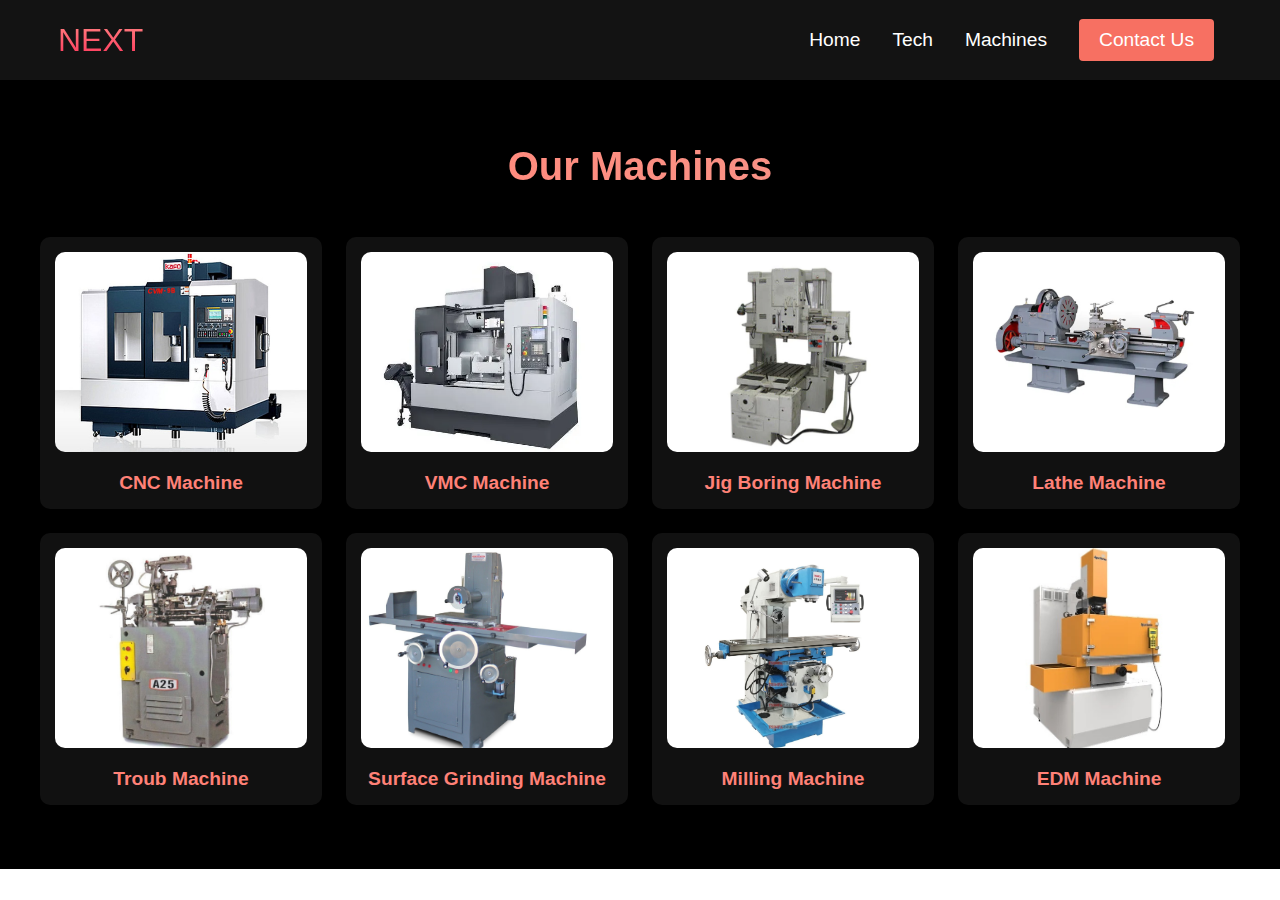
<file: Fourtech/target/classes/static/machines.html>
<!DOCTYPE html>
<html lang="en">
<head>
    <meta charset="UTF-8">
    <meta name="viewport" content="width=device-width, initial-scale=1.0">
    <title>Machines Section</title>
    <link rel="stylesheet" href="styles.css">
</head>
<body>
    <nav class="navbar">
        <div class="navbar__container">
          <a href="/" id="navbar__logo"><i class="fas fa-gem"></i>NEXT</a>
          <div class="navbar__toggle" id="mobile-menu">
            <span class="bar"></span> <span class="bar"></span>
            <span class="bar"></span>
          </div>
          <ul class="navbar__menu">
            <li class="navbar__item">
              <a href="/" class="navbar__links">Home</a>
            </li>
            <li class="navbar__item">
              <a href="/tech.html" class="navbar__links">Tech</a>
            </li>
            <li class="navbar__item">
              <a href="machines.html" class="navbar__links">Machines</a>
            </li>
            <li class="navbar__btn"><a href="/" class="button">Contact Us</a></li>
          </ul>
        </div>
      </nav>
 <section class="machines" id="machines">
        <h2>Our Machines</h2>
        <div class="machine-grid">
            <div class="machine-card" onclick="openLightbox('images/cnc.jpg')">
                <img src="images/cnc.jpg" alt="CNC Machine">
                <h3>CNC Machine</h3>
                <p class="machine-desc">CNC machines automate machining with precision.
                <br><br>Products: steel aerospace parts, metal automotive components, wooden decorations and plastic consumer goods pieces.</p>
            </div>   
            <div class="machine-card" onclick="openLightbox('images/vmc.jpg')">
                <img src="images/vmc.jpg" alt="VMC Machine">
                <h3>VMC Machine</h3>
                <p class="machine-desc">VMC machines perform precise milling, drilling, and tapping operations.<br>
                   <br> Products: Automotive components, aerospace parts, medical implants, industrial molds, and consumer electronics casings.</p>
            </div>
            <div class="machine-card" onclick="openLightbox('images/jig.jpg')">
                <img src="images/jig3.jpg" alt="Jig Boring Machine">
                <h3>Jig Boring Machine</h3>
                <p class="machine-desc">Jig boring machines ensure high-precision hole enlargement and alignment.<br>
                    <br> Products: Aerospace components, engine blocks, die molds, precision fixtures, and machine tool parts.</p>
            </div>   
            <div class="machine-card" onclick="openLightbox('images/lathe.jpg')">
                <img src="images/lathe.jpg" alt="Lathe Machine">
                <h3>Lathe Machine</h3>
                <p class="machine-desc">Lathe machines shape materials by rotating them against a cutting tool.<br>
                    <br> Products: Shafts, bushings, nuts, bolts, machine spindles, and automotive parts.</p>
            </div>
            <div class="machine-card" onclick="openLightbox('images/troub.jpg')">
                <img src="images/troub.jpg" alt="Troub Machine">
                <h3>Troub Machine</h3>
                <p class="machine-desc">Troub machines perform precision turning and boring operations<br>
                    <br> Products: Small mechanical parts, intricate aerospace components, and fine-threaded fasteners.</p>
            </div>
            <div class="machine-card" onclick="openLightbox('images/surface.jpg')">
                <img src="images/surface.jpg" alt="Surface Grinding Machine">
                <h3>Surface Grinding Machine</h3>
                <p class="machine-desc">Surface grinding machines refine surfaces with high precision and smoothness.<br>
                    <br> Products: Dies, gauges, automotive parts, metal plates, and industrial tools.</p>
            </div>
            <div class="machine-card" onclick="openLightbox('images/milling.jpg')">
                <img src="images/milling.jpg" alt="Milling Machine">
                <h3>Milling Machine</h3>
                <p class="machine-desc">Milling machines cut, shape, and drill materials with rotating cutters.<br>
                    <br> Products: Engine parts, molds, gears, brackets, and precision tooling</p>
            </div>
            <div class="machine-card" onclick="openLightbox('images/edm.jpg')">
                <img src="images/edm.jpg" alt="EDM Machine">
                <h3>EDM Machine</h3>
                <p class="machine-desc">EDM machines shape hard metals using electrical sparks.<br>
                    <br> Products: Injection molds, aerospace turbine blades, medical implants, and complex dies.</p>
            </div>
        </div>
    </section>
<!-- Lightbox (Image Preview) -->
<div id="lightbox" class="lightbox" onclick="closeLightbox()">
    <span class="close-btn">&times;</span>
    <img id="lightbox-img">
</div>


    <script src="app.js"></script>
</body>
</html>
</file>
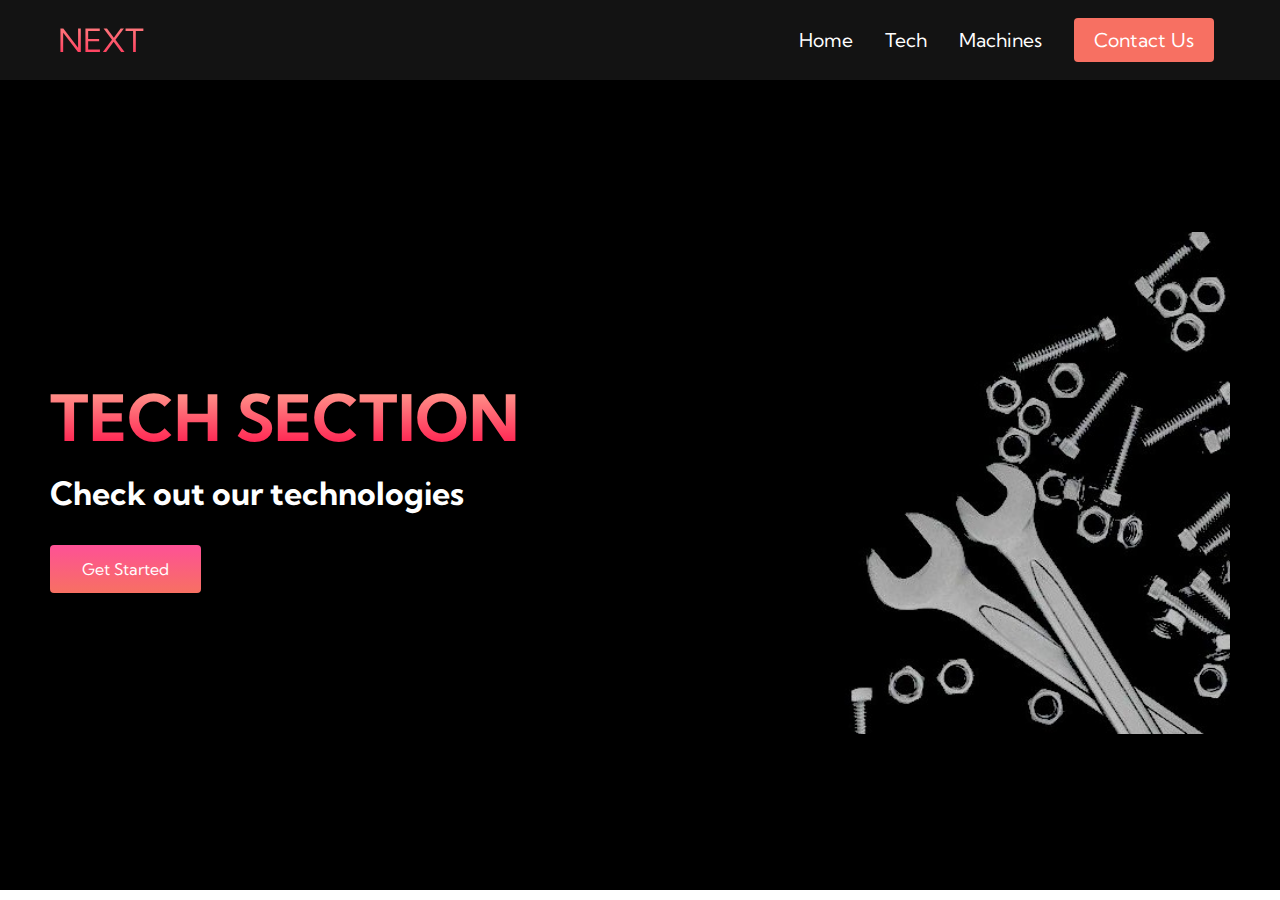
<file: Fourtech/target/classes/static/tech.html>
<!DOCTYPE html>
<html lang="en">
  <head>
    <meta charset="UTF-8" />
    <meta name="viewport" content="width=device-width, initial-scale=1.0" />
    <title>HTML CSS Website</title>
    <link rel="stylesheet" href="styles.css" />
    <link
      rel="stylesheet"
      href="https://use.fontawesome.com/releases/v5.14.0/css/all.css"
      integrity="sha384-HzLeBuhoNPvSl5KYnjx0BT+WB0QEEqLprO+NBkkk5gbc67FTaL7XIGa2w1L0Xbgc"
      crossorigin="anonymous"
    />
    <link
      href="https://fonts.googleapis.com/css2?family=Kumbh+Sans:wght@400;700&display=swap"
      rel="stylesheet"
    />
  </head>
  <body>
    <nav class="navbar">
      <div class="navbar__container">
        <a href="/" id="navbar__logo"><i class="fas fa-gem"></i>NEXT</a>
        <div class="navbar__toggle" id="mobile-menu">
          <span class="bar"></span> <span class="bar"></span>
          <span class="bar"></span>
        </div>
        <ul class="navbar__menu">
          <li class="navbar__item">
            <a href="/" class="navbar__links">Home</a>
          </li>
          <li class="navbar__item">
            <a href="/static/tech.html" class="navbar__links">Tech</a>
          </li>
          <li class="navbar__item">
            <a href="machines.html" class="navbar__links">Machines</a>
          </li>
          <li class="navbar__btn"><a href="/" class="button">Contact Us</a></li>
        </ul>
      </div>
    </nav>
    <div class="main">
      <div class="main__container">
        <div class="main__content">
          <h1>TECH SECTION</h1>
          <p>Check out our technologies</p>
          <button class="main__btn"><a href="#">Get Started</a></button>
        </div>
        <div class="main__img-container">
          <img id="main__img" src="images/pics4.jpg" />
        </div>
      </div>
    </div>
    <div id="lightbox" class="lightbox" onclick="closeLightbox()">
      <span class="close-btn">&times;</span>
      <img id="lightbox-img">
  </div>
    <script src="app.js"></script>
  </body>
</html>
</file>
<file: Fourtech/target/classes/static/styles.css>
* {
  box-sizing: border-box;
  margin: 0;
  padding: 0;
  font-family: 'Kumbh Sans', sans-serif;
}

.navbar {
  background: #131313;
  height: 80px;
  display: flex;
  justify-content: center;
  align-items: center;
  font-size: 1.2rem;
  position: sticky;
  top: 0;
  z-index: 999;
}

.navbar__container {
  display: flex;
  justify-content: space-between;
  height: 80px;
  z-index: 1;
  width: 100%;
  max-width: 1300px;
  margin-right: auto;
  margin-left: auto;
  padding-right: 50px;
  padding-left: 50px;
}

#navbar__logo {
  background-color: #ff8177;
  background-image: linear-gradient(to top, #ff0844 0%, #ffb199 100%);
  background-size: 100%;
  -webkit-background-clip: text;
  -moz-background-clip: text;
  -webkit-text-fill-color: transparent;
  -moz-text-fill-color: transparent;
  display: flex;
  align-items: center;
  cursor: pointer;
  text-decoration: none;
  font-size: 2rem;
}

.fa-gem {
  margin-right: 0.5rem;
}

.navbar__menu {
  display: flex;
  align-items: center;
  list-style: none;
  text-align: center;
}

.navbar__item {
  height: 80px;
}

.navbar__links {
  color: #fff;
  display: flex;
  align-items: center;
  justify-content: center;
  text-decoration: none;
  padding: 0 1rem;
  height: 100%;
}

.navbar__btn {
  display: flex;
  justify-content: center;
  align-items: center;
  padding: 0 1rem;
  width: 100%;
}

.button {
  display: flex;
  justify-content: center;
  align-items: center;
  text-decoration: none;
  padding: 10px 20px;
  height: 100%;
  width: 100%;
  border: none;
  outline: none;
  border-radius: 4px;
  background: #f77062;
  color: #fff;
}

.button:hover {
  background: #4837ff;
  transition: all 0.3s ease;
}

.navbar__links:hover {
  color: #f77062;
  transition: all 0.3s ease;
}

@media screen and (max-width: 960px) {
  .navbar__container {
    display: flex;
    justify-content: space-between;
    height: 80px;
    z-index: 1;
    width: 100%;
    max-width: 1300px;
    padding: 0;
  }

  .navbar__menu {
    display: grid;
    grid-template-columns: auto;
    margin: 0;
    width: 100%;
    position: absolute;
    top: -1000px;
    opacity: 1;
    transition: all 0.5s ease;
    height: 50vh;
    z-index: -1;
  }

  .navbar__menu.active {
    background: #131313;
    top: 100%;
    opacity: 1;
    transition: all 0.5s ease;
    z-index: 99;
    height: 50vh;
    font-size: 1.6rem;
  }

  #navbar__logo {
    padding-left: 25px;
  }

  .navbar__toggle .bar {
    width: 25px;
    height: 3px;
    margin: 5px auto;
    transition: all 0.3s ease-in-out;
    background: #fff;
  }

  .navbar__item {
    width: 100%;
  }

  .navbar__links {
    text-align: center;
    padding: 2rem;
    width: 100%;
    display: table;
  }

  .navbar__btn {
    padding-bottom: 2rem;
  }

  .button {
    display: flex;
    justify-content: center;
    align-items: center;
    width: 80%;
    height: 80px;
    margin: 0;
  }

  #mobile-menu {
    position: absolute;
    top: 20%;
    right: 5%;
    transform: translate(5%, 20%);
  }

  .navbar__toggle .bar {
    display: block;
    cursor: pointer;
  }

  #mobile-menu.is-active .bar:nth-child(2) {
    opacity: 0;
  }

  #mobile-menu.is-active .bar:nth-child(1) {
    transform: translateY(8px) rotate(45deg);
  }

  #mobile-menu.is-active .bar:nth-child(3) {
    transform: translateY(-8px) rotate(-45deg);
  }
}

/* Main Content CSS */
.main {
  background-color: #000000;
}

.main__container {
  display: grid;
  grid-template-columns: 1fr 1fr;
  align-items: center;
  justify-self: center;
  margin: 0 auto;
  height: 90vh;
  background-color: #000000 ;
  z-index: 1;
  width: 100%;
  max-width: 1300px;
  padding-right: 50px;
  padding-left: 50px;
}

.main__content {
  color: #fff;
  width: 100%;
}

.main__content h1 {
  font-size: 4rem;
  background-color: #ff8177;
  background-image: linear-gradient(to top, #ff0844 0%, #ffb199 100%);
  background-size: 100%;
  -webkit-background-clip: text;
  -moz-background-clip: text;
  -webkit-text-fill-color: transparent;
  -moz-text-fill-color: transparent;
}

.main__content h2 {
  font-size: 4rem;
  margin-top: 10px;
  background-color: #ff8177;
  background-image: linear-gradient(-20deg, #b721ff 0%, #21d4fd 100%);
  background-size: 100%;
  -webkit-background-clip: text;
  -moz-background-clip: text;
  -webkit-text-fill-color: transparent;
  -moz-text-fill-color: transparent;
}

.main__content p {
  margin-top: 1rem;
  font-size: 2rem;
  font-weight: 700;
}

.main__btn {
  font-size: 1rem;
  background-image: linear-gradient(to top, #f77062 0%, #fe5196 100%);
  padding: 14px 32px;
  border: none;
  border-radius: 4px;
  color: #fff;
  margin-top: 2rem;
  cursor: pointer;
  position: relative;
  transition: all 0.35s;
  outline: none;
}

.main__btn a {
  position: relative;
  z-index: 2;
  color: #fff;
  text-decoration: none;
}

.main__btn:after {
  position: absolute;
  content: '';
  top: 0;
  left: 0;
  width: 0;
  height: 100%;
  background: #4837ff;
  transition: all 0.35s;
  border-radius: 4px;
}

.main__btn:hover {
  color: #fff;
}

.main__btn:hover:after {
  width: 100%;
}

.main__img--container {
  display: flex;
  justify-content: flex-end; /* Aligns image to the right */
  align-items: center;
  width: 107%;
  height: 100vh; 
  position: relative;
}

#main__img {
  width: 100%; /* Makes it spread across the right */
  max-width: 700px; /* Adjust this based on your layout */
  height: auto;
   /* Curved top-right and bottom-left */
   object-fit: cover;
   
}


@media screen and (max-width: 768px){
.main__container {
  display: grid;
  grid-template-columns: auto;
  align-items: center;
  justify-self: center;
  width: 100%;
  margin: 0 auto;
  height: 90vh;
}

.main__content{
  text-align: center;
  margin-bottom: 4rem;
}

.main__content h1{
  font-size: 2.5rem;
  margin-top: 2rem;
}

.main__content h2{
  font-size: 3rem;
}

.main__content p{
  margin-top: 1rem;
  font-size: 1.5rem;
}
}
@media screen and (max-width: 480px){
  .main__content h1{
    font-size: 2rem;
    margin-top: 3rem;
  }
  
  .main__content h2{
    font-size: 2rem;
  }
  
  .main__content p{
    margin-top: 2rem;
    font-size: 1.5rem;
  }

  .main__btn{
    padding: 12px 36px;
    margin: 2.5rem 0;
  }
}

/* service */
.services {
  background: #000000;
  display: flex;
  flex-direction: column;
  align-items: center;
  height: 100vh;
  padding: 2rem;
}

.services h1 {
  background-color: #ff8177;
  background-image: linear-gradient(to right, #ff8177 0%, #ff867a 0%, #ff8c7f 21%, #f99185 52%, #cf556c 78%, #b12a5b 100%);
  background-size: 100%;
  margin-bottom: 5rem;
  font-size: 2.5rem;
  -webkit-background-clip: text;
  -moz-background-clip: text;
  -webkit-text-fill-color: transparent;
  -moz-text-fill-color: transparent;
}

.services__container {
  display: grid;
  grid-template-columns: repeat(4, 1fr); /* 4 columns */
  gap: 1rem;
  width: 90%;
  justify-content: center;
}

.services__card {
  height: 525px;
  border-radius: 4px;
  background-size: cover;
  position: relative;
  color: #fff;
  transition: transform 0.2s ease-in;
}

.services__card:hover {
  transform: scale(1.075);
  cursor: pointer;
}

/* Individual Image Backgrounds */
.services__card:nth-child(1) {
  background-image: linear-gradient(to bottom, rgba(0, 0, 0, 0) 0%, rgba(17, 17, 17, 0.6) 100%), url('/images/fourtech1.jpg');
}
.services__card:nth-child(2) {
  background-image: linear-gradient(to bottom, rgba(0, 0, 0, 0) 0%, rgba(17, 17, 17, 0.6) 100%), url('/images/fourtech2.jpg');
}
.services__card:nth-child(3) {
  background-image: linear-gradient(to bottom, rgba(0, 0, 0, 0) 0%, rgba(17, 17, 17, 0.6) 100%), url('/images/fourtech3.jpg');
}
.services__card:nth-child(4) {
  background-image: linear-gradient(to bottom, rgba(0, 0, 0, 0) 0%, rgba(17, 17, 17, 0.6) 100%), url('/images/image.jpg');
}

.services__card h2 {
  position: absolute;
  bottom: 100px;
  left: 30px;
}

.services__card p {
  position: absolute;
  bottom: 60px;
  left: 30px;
}

.services__card button {
  color: #fff;
  padding: 10px 20px;
  border: none;
  outline: none;
  border-radius: 4px;
  background-color: #f77062;
  position: absolute;
  bottom: 20px;
  left: 30px;
  font-size: 1rem;
  cursor: pointer;
}

/* Responsive Design */
@media screen and (max-width: 960px) {
  .services__container {
    grid-template-columns: repeat(2, 1fr); /* 2 columns on smaller screens */
  }
  .services {
    height: auto;
  }
}

@media screen and (max-width: 480px) {
  .services__container {
    grid-template-columns: repeat(1, 1fr); /* 1 column for mobile */
  }
  .services h1 {
    font-size: 1.5rem;
  }
}

/* footer  */
.footer__container {
  background-color: #000000;
  padding: 5rem;
  display: flex;
  flex-direction: column;
  justify-content: center;
  align-items: center;
}

#footer__logo {
  color: #fff;
  display: flex;
  align-items: center;
  cursor: pointer;
  text-decoration: none;
  font-size: 2rem;
}

.footer__links {
  width: 100%;
  max-width: 1000px;
  display: flex;
  justify-content: center;
}

.footer__link--wrapper {
  display: flex;
}

.footer__link--items {
  display: flex;
  flex-direction: column;
  align-items: flex-start;
  margin: 16px;
  text-align: left;
  width: 160px;
  box-sizing: border-box;
}

.footer__link--items h2{
  margin-bottom: 16px;
}

.footer__link--items>h2{
  color: #fff;
}

.footer__link--items a{
  color: #fff;
  text-decoration: none;
  margin-bottom: 0.5rem;
}

.footer__link--items a:hover{
  color: #e9e9e9;
  transition: 0.3s ease-out;
}


/* social icone */

.social__icon--link{
  color: #fff;
  font-size: 24px;
}

.social__media{
  max-width: 1000px;
  width: 100%;
}

.social__media--wrap{
  display: flex;
  justify-content: space-between;
  align-items: center;
  width: 90%;
  max-width: 1000px;
  margin: 40px auto 0 auto;
}

.social__icons {
  display: flex;
  justify-content: space-between;
  align-items: center;
  width: 240px;
}

.social__logo{
  color: #fff;
  justify-self: flex-start;
  margin-left: 20px;
  cursor: pointer;
  text-decoration: none;
  font-size: 2rem;
  display: flex;
  align-items:center ;
  margin-bottom: 16px;
}

.website__rights{
  color: #fff;
}

@media screen and (max-width: 820px) {
  .footer__links{
    padding-top: 2rem;
  }

  #footer__logo {
    margin-bottom: 2rem;
  }

  .footer__link--wrapper{
    flex-direction: column;
  }

  .social__media--wrap{
    flex-direction: column;
  }
}

@media screen and (max-width: 480px) {
  .footer__link--items{
    margin: 0;
    padding: 10px;
    width: 100%;
  }
}

/* Machines */
/* Machines Page */
.machines {
  background: #000000;
  color: #fff;
  text-align: center;
  padding: 4rem 2rem;
}

.machines h2 {
  font-size: 2.5rem;
  font-weight: bold;
  background: linear-gradient(to right, #ff8177, #ff867a, #ff8c7f, #f99185, #cf556c, #b12a5b);
  -webkit-background-clip: text;
  -webkit-text-fill-color: transparent;
  margin-bottom: 3rem;  
}

/* Machine Grid */
.machine-grid {
  display: grid;
  grid-template-columns: repeat(4, 1fr);
  gap: 1.5rem;
  justify-content: center;
  align-items: center;
  max-width: 1200px;
  margin: 0 auto;
}

/* Machine Cards */
.machine-card {
  position: relative;
  overflow: hidden; 
  background: #111;
  border-radius: 10px;
 
  padding: 15px;
  text-align: center;
  transition: transform 0.3s ease-in-out, height 0.3s ease-in-out,box-shadow 0.3s ease-in-out;
  cursor: pointer;
}

.machine-card:hover {
  transform: scale(1.05);
  box-shadow: 0px 0px 15px rgba(255, 129, 119, 0.8);
  height: auto;
}

.machine-card img {
  width: 100%;
  height: 200px;
  object-fit: cover;
  border-radius: 10px;
  transition: transform 0.3s ease-in-out;
}

.machine-card h3 {
  margin-top: 1rem;
  font-size: 1.2rem;
  color: #ff8177;
}

.machine-card .machine-desc {
  display: none;
  color: white;
  font-size: 14px;
  margin-top: 10px;
}

.machine-card:hover .machine-desc {
  display: block;
} 


/* Lightbox */
.lightbox {
  display: none;
  position: fixed;
  top: 0;
  left: 0;
  width: 100%;
  height: 100%;
  background: rgba(0, 0, 0, 0.9);
  justify-content: center;
  align-items: center;
  z-index: 1000;
}

.lightbox img {
  max-width: 90%;
  max-height: 80%;
  border-radius: 10px;
}

.lightbox .close-btn {
  position: absolute;
  top: 20px;
  right: 30px;
  font-size: 2rem;
  color: #ff8177;
  cursor: pointer;
}

/* Responsive Design */
@media screen and (max-width: 1024px) {
  .machine-grid {
    grid-template-columns: repeat(2, 1fr);
  }
}

@media screen and (max-width: 600px) {
  .machine-grid {
    grid-template-columns: repeat(1, 1fr);
  }

  .machines h2 {
    font-size: 2rem;
  }
}
  /* Popup Form Styles */
  .form-popup {
    display: none; /* Initially hidden */
    position: fixed;
    top: 50%;
    left: 50%;
    transform: translate(-50%, -50%);
    width: 90%;
    max-width: 400px;
    background: #000;
    border: 2px solid #ff0844;
    border-radius: 10px;
    box-shadow: 0px 4px 10px rgba(255, 255, 255, 0.1);
    padding: 2rem;
    z-index: 1000;
    text-align: center;
    position: fixed; /* Ensures it stays in place */
  }
  

  /* Close Button (X in top-right) */
  .close-btn {
    position: absolute;
    top: 10px;
    right: 15px;
    font-size: 1.5rem;
    font-weight: bold;
    color: #ff0844;
    cursor: pointer;
    transition: 0.3s;
  }

  .close-btn:hover {
    color: #fff;
  }

  /* Form Container */
  .form-container {
    display: flex;
    flex-direction: column;
  }

  .form-popup h2 {
    font-size: 2rem;
    background-image: linear-gradient(to right, #ff0844 0%, #ffb199 100%);
    -webkit-background-clip: text;
    -webkit-text-fill-color: transparent;
    margin-bottom: 1.5rem;
  }

  .form-container label {
    font-size: 1rem;
    font-weight: 600;
    color: #fff;
    text-align: left;
    margin-bottom: 0.5rem;
  }

  .form-container input {
    width: 100%;
    padding: 10px;
    border: 2px solid #ff0844;
    border-radius: 5px;
    background: #1a1a1a;
    color: #fff;
    font-size: 1rem;
    margin-bottom: 1rem;
  }

  .form-container input:focus {
    border-color: #f77062;
    outline: none;
  }

  /* Submit Button */
  .form-container button {
    width: 100%;
    padding: 12px;
    font-size: 1.2rem;
    font-weight: bold;
    border: none;
    border-radius: 5px;
    cursor: pointer;
    transition: all 0.3s ease;
    margin-top: 10px;
    background-image: linear-gradient(to top, #f77062 0%, #fe5196 100%);
    color: #fff;
  }

  .form-container button:hover {
    background: #4837ff;
  }

  /* Overlay for background blur effect */
  .overlay {
    display: none;
    position: fixed;
    top: 0;
    left: 0;
    width: 100%;
    height: 100%;
    background: rgba(0, 0, 0, 0.7);
    z-index: 999;
  }
</file>
